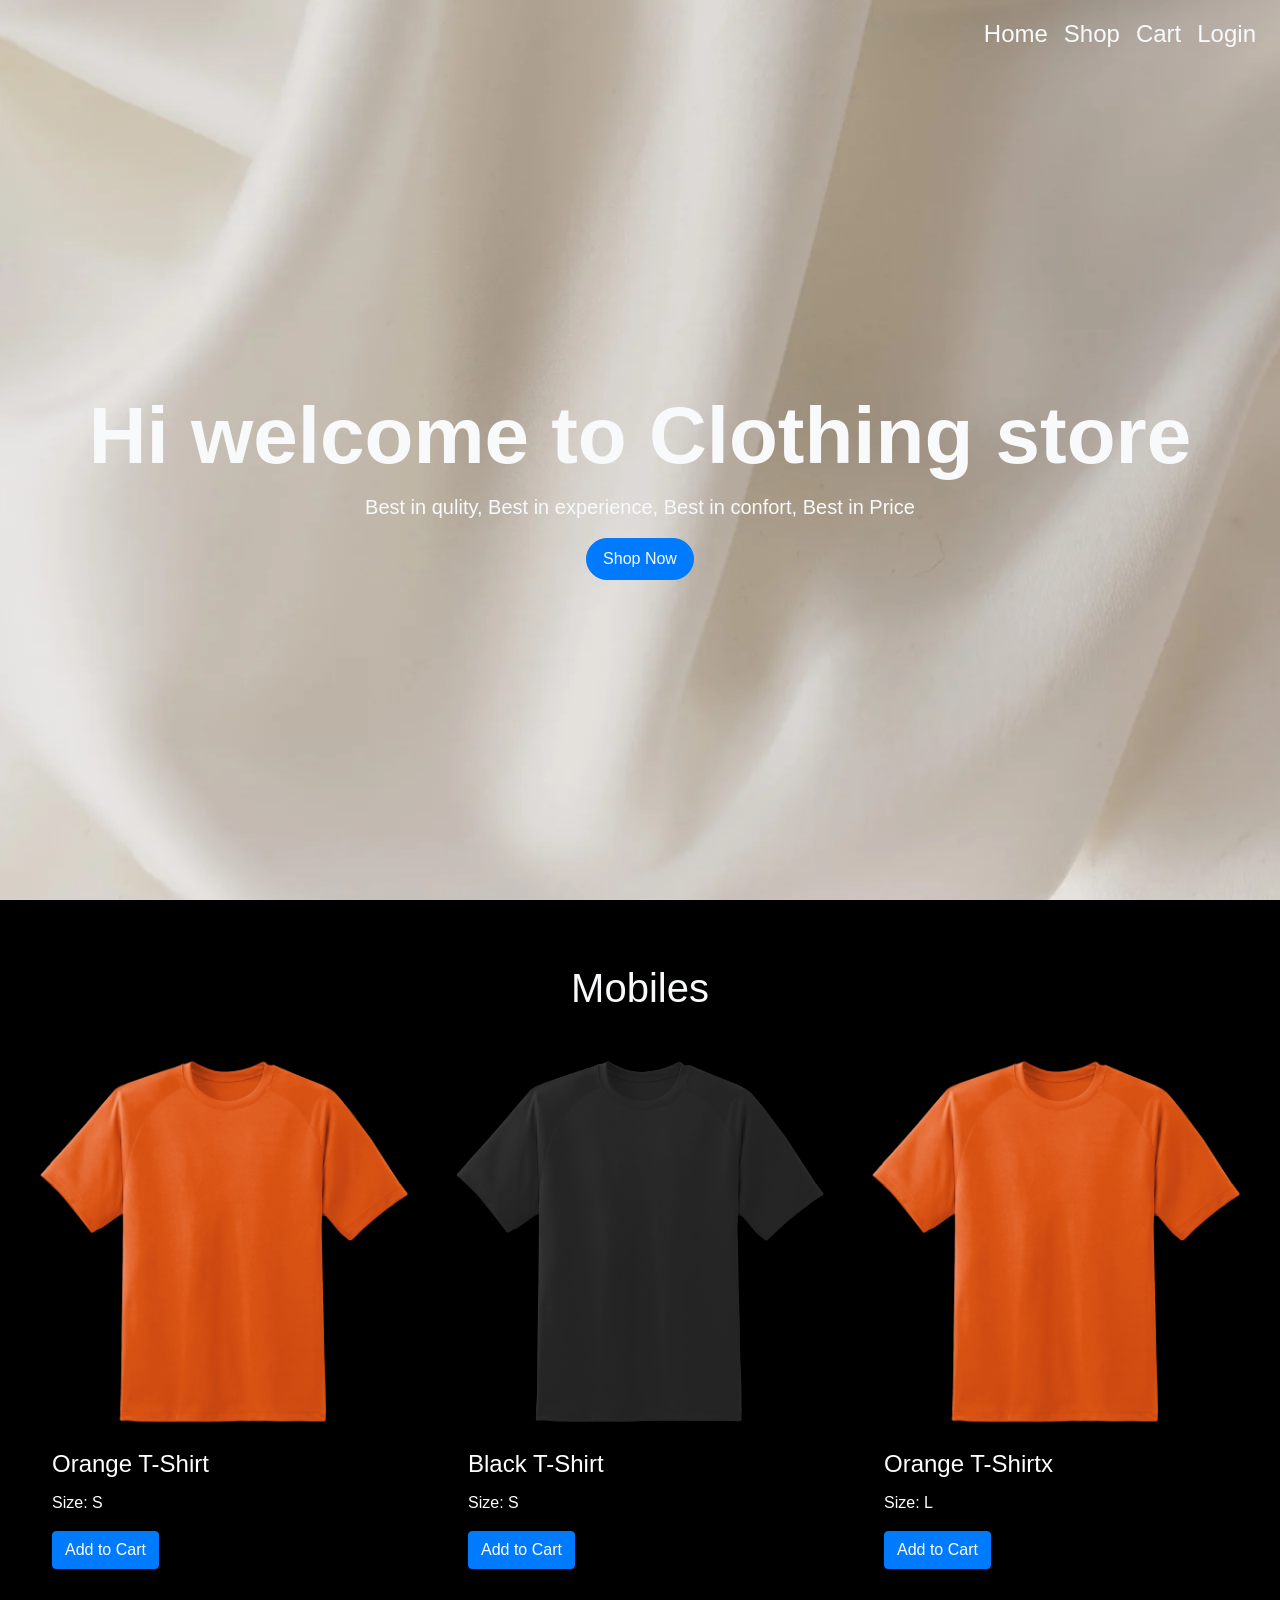
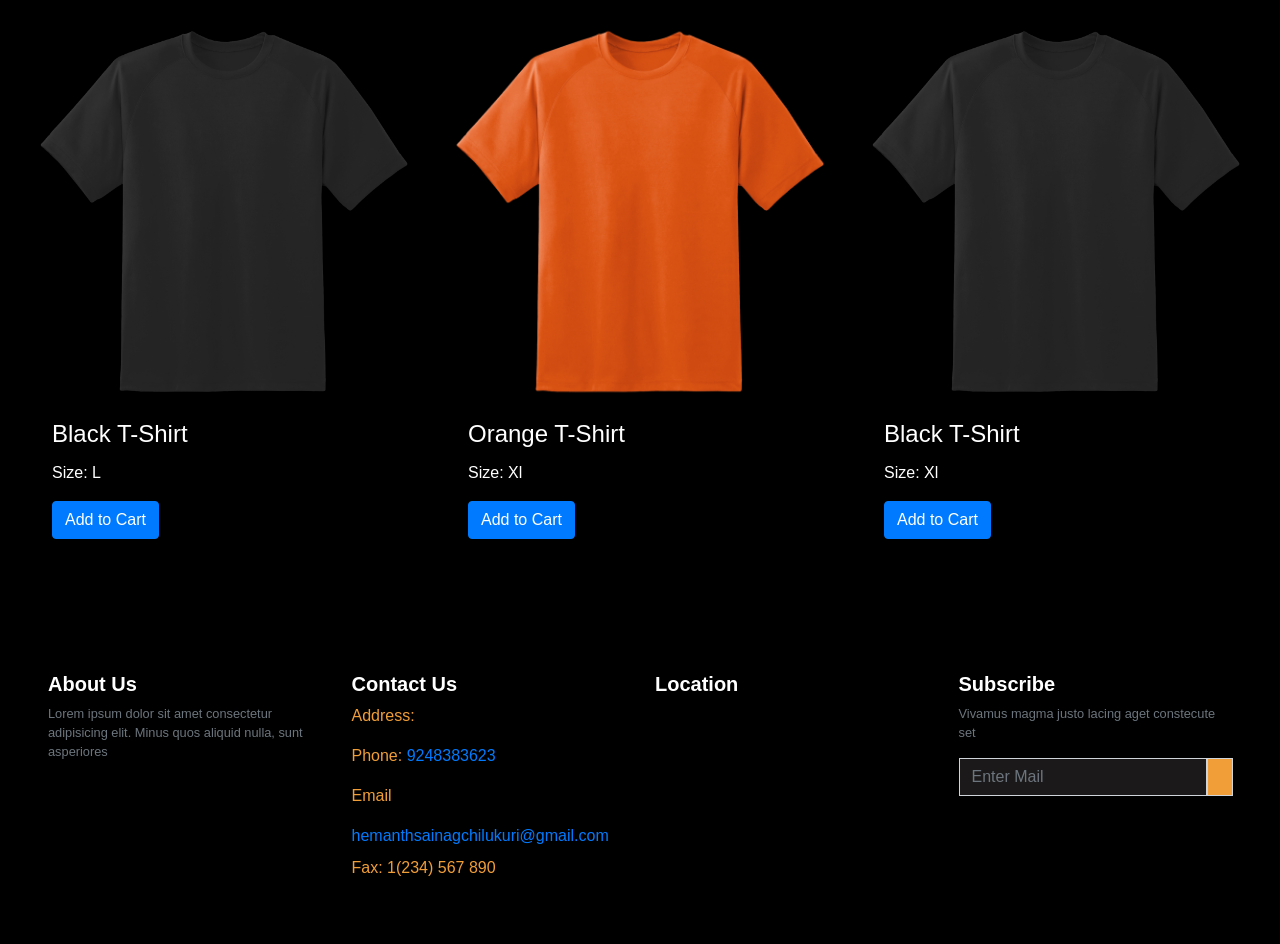
<file: index.html>
<!DOCTYPE html>
<html lang="en">

<head>
    <meta charset="UTF-8">
    <meta name="viewport" content="width=device-width, initial-scale=1.0">
    <title>Buy Cloths Online</title>
    <link href="https://stackpath.bootstrapcdn.com/bootstrap/4.5.2/css/bootstrap.min.css" rel="stylesheet">
    <style>
        body,
        html {
            height: 100%;
            margin: 0;
            background-color: black;
        }

        .brand {
            font-size: 2.5rem;
        }

        .bg-image {
            background-image: url("Untitled design.png");
            background-color: black;
            background-size: cover;
            background-position: center;
            height: 100%;
            display: flex;
            flex-direction: column;
        }

        .navbar {
            background: rgba(0, 0, 0, 0);
        }

        .content-center {
            flex: 1;
            display: flex;
            justify-content: center;
            align-items: center;
            text-align: center;
            flex-direction: column;
        }

        #shop {
            border-radius: 25px;
        }

        .mh1 {
            font-weight: 700;
            font-family: 'Franklin Gothic Medium', 'Arial Narrow', Arial, sans-serif;
            font-size: 5rem;
        }

        .alink {
            color: white;
            font-weight: 500;
            font-size: 1.5rem;
        }

        .roundedm {
            border-radius: 25px;
        }

        .bg-dark1 {
            background-color: rgb(0, 0, 0);
        }
    </style>
</head>

<body>
    <div class="bg-image img-fluid">
        <nav class="navbar navbar-expand-lg navbar-dark">
            <a class="navbar-brand font-weight-bold fs-4 brand" href="#"></a>
            <button class="navbar-toggler" type="button" data-toggle="collapse" data-target="#navbarNav"
                aria-controls="navbarNav" aria-expanded="false" aria-label="Toggle navigation">
                <span class="navbar-toggler-icon"></span>
            </button>
            <div class="collapse navbar-collapse" id="navbarNav">
                <ul class="navbar-nav ml-auto">
                    <li class="nav-item active">
                        <a class="nav-link alink text-light text-decoration" href="#">Home <span
                                class="sr-only">(current)</span></a>
                    </li>
                    <li class="nav-item">
                        <a class="nav-link alink text-light text-decoration-none" href="#shopping">Shop</a>
                    </li>
                    <li class="nav-item">
                        <a class="nav-link alink text-light text-decoration-none" href="bags.html">Cart</a>
                    </li>
                    <li class="nav-item">
                        <a class="nav-link alink text-light text-decoration-none" href="login.html">Login</a>
                    </li>
                </ul>
            </div>
        </nav>
        <div class="content-center">
            <h1 class="text-light text-center d-block mh1">Hi welcome to Clothing store</h1>
            <p class="text-light mp1 lead">Best in qulity, Best in experience, Best in confort, Best in Price</p>
            <button id="shop" type="button" class="btn btn-primary px-3 py-2"><a href="#shopping"
                    class="text-decoration-none text-light">Shop Now</a></button>
        </div>
    </div>

    <!-- Shopping starts -->
    <section id="shopping" class="mt-5 p-3" style="background-color: black;">
        <div class="container-fluid">
            <h1 class="text-light text-center">Mobiles</h1>
            <div class="row">
                <div class="col col-md-4 col-sm-6 col-12">
                    <div class="mt-3">
                        <div class="card roundedm shadow bg-dark1">
                            <img class="card-img-top mt-3" src="shirt 1.png" alt="Card image" style="width:100%">
                            <div class="card-body">
                                <h4 class="card-title text-white">Orange T-Shirt</h4>
                                <p class="card-text text-white">Size: S</p>
                                <button type="button" class="btn btn-primary" onclick="addToCart(0)">Add to
                                    Cart</button>
                            </div>
                        </div>
                    </div>
                </div>
                <div class="col col-md-4 col-sm-6 col-6">
                    <div class="mt-3">
                        <div class="card roundedm shadow bg-dark1">
                            <img class="card-img-top mt-3" src="Shirt 2.png" alt="Card image" style="width:100%">
                            <div class="card-body">
                                <h4 class="card-title text-white">Black T-Shirt</h4>
                                <p class="card-text text-white">Size: S</p>
                                <button type="button" class="btn btn-primary" onclick="addToCart(1)">Add to
                                    Cart</button>
                            </div>
                        </div>
                    </div>
                </div>
                <div class="col col-md-4 col-sm-6 col-6">
                    <div class="mt-3">
                        <div class="card roundedm shadow bg-dark1">
                            <img class="card-img-top mt-3" src="shirt 1.png" alt="Card image" style="width:100%">
                            <div class="card-body">
                                <h4 class="card-title text-white">Orange T-Shirtx</h4>
                                <p class="card-text text-white">Size: L</p>
                                <button type="button" class="btn btn-primary" onclick="addToCart(2)">Add to
                                    Cart</button>
                            </div>
                        </div>
                    </div>
                </div>
            </div>
        </div>
        <div class="container-fluid">
            <div class="row">
                <div class="col col-md-4 col-sm-6 col-12">
                    <div class="mt-3">
                        <div class="card roundedm shadow bg-dark1">
                            <img class="card-img-top mt-3" src="Shirt 2.png" alt="Card image" style="width:100%">
                            <div class="card-body">
                                <h4 class="card-title text-white">Black T-Shirt</h4>
                                <p class="card-text text-white">Size: L</p>
                                <button type="button" class="btn btn-primary" onclick="addToCart(3)">Add to
                                    Cart</button>
                            </div>
                        </div>
                    </div>
                </div>
                <div class="col col-md-4 col-sm-6 col-6">
                    <div class="mt-3">
                        <div class="card roundedm shadow bg-dark1">
                            <img class="card-img-top mt-3" src="shirt 1.png" alt="Card image" style="width:100%">
                            <div class="card-body">
                                <h4 class="card-title text-white">Orange T-Shirt</h4>
                                <p class="card-text text-white">Size: Xl</p>
                                <button type="button" class="btn btn-primary" onclick="addToCart(4)">Add to
                                    Cart</button>
                            </div>
                        </div>
                    </div>
                </div>
                <div class="col col-md-4 col-sm-6 col-6">
                    <div class="mt-3">
                        <div class="card roundedm shadow bg-dark1">
                            <img class="card-img-top mt-3" src="Shirt 2.png" alt="Card image" style="width:100%">
                            <div class="card-body">
                                <h4 class="card-title text-white">Black T-Shirt</h4>
                                <p class="card-text text-white">Size: Xl</p>
                                <button type="button" class="btn btn-primary" onclick="addToCart(5)">Add to
                                    Cart</button>
                            </div>
                        </div>
                    </div>
                </div>
            </div>
        </div>
    </section>

    <!-- about -->

    <section id="about" class="mt-4 foot p-4">
        <div class="container-fluid p-4 mt-4">
            <div class="row">
                <div class="col col-md-3 col-12 ">
                    <div>
                        <h5 class="text-white font-weight-bold">About Us</h5>
                        <p class="lead small text-secondary">Lorem ipsum dolor sit amet consectetur adipisicing elit.
                            Minus
                            quos
                            aliquid nulla, sunt asperiores </p>
                    </div>
                </div>
                <div class="col col-md-3  col-12 ">
                    <div>

                        <h5 class="text-white font-weight-bold">Contact Us</h5>
                        <p style="color: #F19E39;">Address:</p>
                        <p style="color: #F19E39;">Phone: <a class="text-decoration-none"
                                href="tel:+4733378901">9248383623</a></p>
                        <p style="color: #F19E39;">Email</p>
                        <a class="text-decoration-none"
                            href="mailto:hemanthsainagchilukuri@gmail.com">hemanthsainagchilukuri@gmail.com</a>
                        <p class="mt-2" style="color: #F19E39;">Fax: 1(234) 567 890</p>
                    </div>
                </div>
                <div class="col col-md-3 col-12 ">
                    <div>
                        <h5 class="text-white font-weight-bold mb-3">Location</h5>
                        <!-- <img src="images.jpeg" class="w-75 h-50 rounded-lg" alt=""> -->
                        <div class="container w-100 h-50">
                            <iframe
                                src="https://www.google.com/maps/embed?pb=!1m18!1m12!1m3!1d122110.55939540044!2d82.16482955939205!3d16.97676460204949!2m3!1f0!2f0!3f0!3m2!1i1024!2i768!4f13.1!3m3!1m2!1s0x3a3827ddaf59b4f7%3A0x92f8ddb9c89a4803!2sKakinada%2C%20Andhra%20Pradesh!5e0!3m2!1sen!2sin!4v1718859356746!5m2!1sen!2sin"
                                width="600" height="450" style="border:0;" allowfullscreen="" class="w-100 h-50"
                                loading="lazy" referrerpolicy="no-referrer-when-downgrade"></iframe>
                        </div>

                    </div>
                </div>
                <div class="col col-md-3 col-12">
                    <div>

                        <h5 class="text-white font-weight-bold">Subscribe</h5>
                        <p class="lead small text-secondary">Vivamus magma justo lacing aget constecute set</p>
                        <div class="input-group mb-3">
                            <input type="text" placeholder="Enter Mail" class="form-control rounded-0"
                                style="background-color: rgb(27, 25, 25);">
                            <div class="input-group-prepend">
                                <span class="input-group-text" style="background-color: #F19E39;"><i
                                        class='bx bxs-envelope' style='color:#ffffff'></i></span>
                            </div>
                        </div>

                    </div>
                </div>
            </div>
        </div>
        </div>

    </section>

    <script src="https://code.jquery.com/jquery-3.5.1.slim.min.js"></script>
    <script src="https://cdn.jsdelivr.net/npm/@popperjs/core@2.5.3/dist/umd/popper.min.js"></script>
    <script src="https://stackpath.bootstrapcdn.com/bootstrap/4.5.2/js/bootstrap.min.js"></script>
    <script src="script.js"></script>
</body>

</html>
</file>
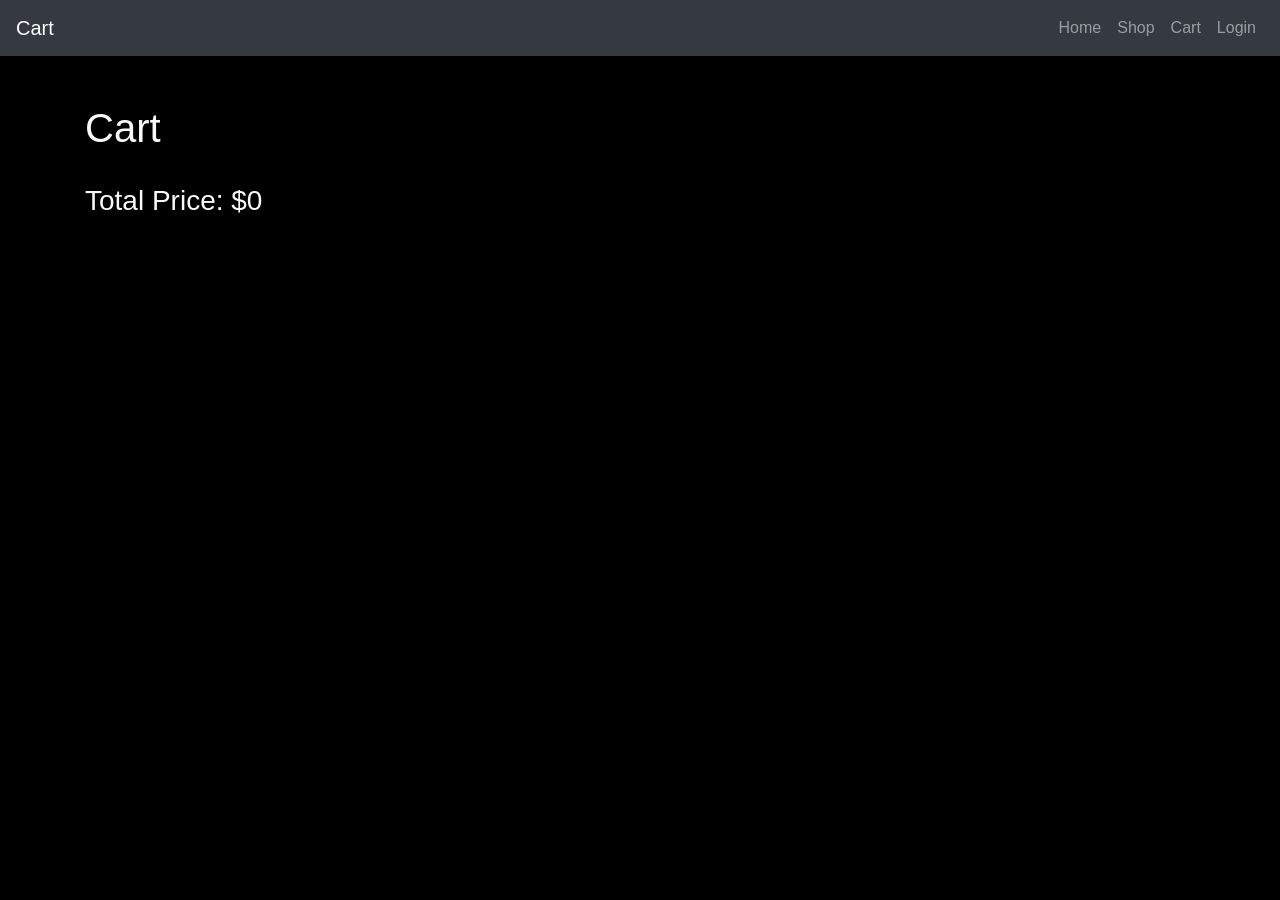
<file: bags.html>
<!DOCTYPE html>
<html lang="en">

<head>
    <meta charset="UTF-8">
    <meta name="viewport" content="width=device-width, initial-scale=1.0">
    <title>Cart</title>
    <link href="https://stackpath.bootstrapcdn.com/bootstrap/4.5.2/css/bootstrap.min.css" rel="stylesheet">
    <style>
        body {
            background-color: black;
        }
    </style>
</head>

<body>
    <nav class="navbar navbar-expand-lg navbar-dark bg-dark">
        <a class="navbar-brand" href="#">Cart</a>
        <div class="collapse navbar-collapse">
            <ul class="navbar-nav ml-auto">
                <li class="nav-item">
                    <a class="nav-link" href="index.html">Home</a>
                </li>
                <li class="nav-item">
                    <a class="nav-link" href="#shopping">Shop</a>
                </li>
                <li class="nav-item">
                    <a class="nav-link" href="bags.html">Cart</a>
                </li>
                <li class="nav-item">
                    <a class="nav-link" href="login.html">Login</a>
                </li>
            </ul>
        </div>
    </nav>

    <div class="container mt-5">
        <h1 class="text-light">Cart</h1>
        <div id="cartItems" class="row"></div>
        <div class="mt-4">
            <h3 class="text-light">Total Price: $<span id="totalPrice">0</span></h3>
        </div>
    </div>

    <script src="https://code.jquery.com/jquery-3.5.1.slim.min.js"></script>
    <script src="https://cdn.jsdelivr.net/npm/@popperjs/core@2.5.3/dist/umd/popper.min.js"></script>
    <script src="https://stackpath.bootstrapcdn.com/bootstrap/4.5.2/js/bootstrap.min.js"></script>
    <script>
        document.addEventListener('DOMContentLoaded', function () {
            const cartItems = JSON.parse(localStorage.getItem('cart')) || [];
            const cartContainer = document.getElementById('cartItems');
            let totalPrice = 0;

            cartItems.forEach(item => {
                const itemDiv = document.createElement('div');
                itemDiv.classList.add('col-md-4', 'mb-4');
                itemDiv.innerHTML = `
                    <div class="card">
                        <img src="${item.image}" class="card-img-top" alt="${item.name}">
                        <div class="card-body">
                            <h5 class="card-title">${item.name}</h5>
                            <p class="card-text">${item.spec}</p>
                            <p class="card-text">Price: $${item.price}</p>
                        </div>
                    </div>
                `;
                cartContainer.appendChild(itemDiv);
                totalPrice += item.price;
            });

            document.getElementById('totalPrice').textContent = totalPrice;
        });
    </script>
</body>

</html>
</file>
